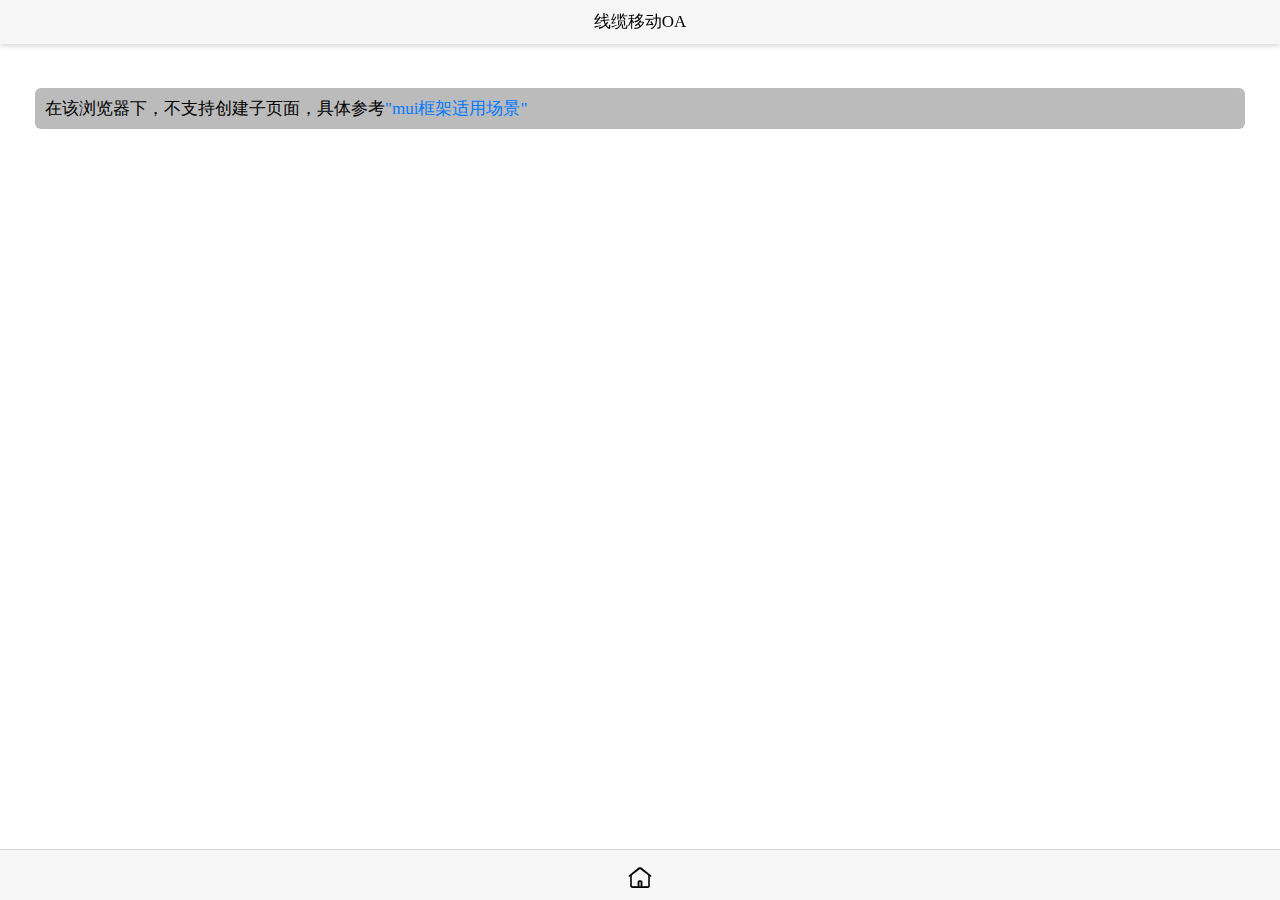
<file: 线缆移动OA - 副本/线缆移动OA/index.html>
<!DOCTYPE html>
<html>

	<head>
		<meta charset="utf-8">
		<title>线缆移动OA</title>
		<meta name="viewport" content="width=device-width, initial-scale=1,maximum-scale=1, user-scalable=no">
		<meta name="apple-mobile-web-app-capable" content="yes">
		<meta name="apple-mobile-web-app-status-bar-style" content="black">
        <script type="text/javascript" src="js/common.js"></script>
        <script src="js/app.js"></script>
		<link rel="stylesheet" href="css/mui.min.css">
		<link rel="stylesheet" href="css/my.css">
		<link rel="stylesheet" href="css/iconfont.css" />
	</head>

	<body>
		<header class="mui-bar mui-bar-nav">
			
			<h1 class="mui-title">线缆移动OA</h1>
		</header>
		<nav class="mui-bar mui-bar-tab">
			<a class="mui-tab-item mui-active" href="list.html">
				<span class="mui-icon iconfont icon-home"></span>
				
			</a>
			
		</nav>
		<script src="js/mui.min.js"></script>
		<script type="text/javascript">
		mui.init({
				swipeBack: false,
				statusBarBackground: '#f7f7f7',
				
				subpages: [{
					id: 'list.html',
					url: 'list.html',
					styles: {
						top: '45px',
						bottom: '50px',
						bounce: 'vertical'
					}
				}]
			});
		
	</script>
	</body>

</html>
</file>
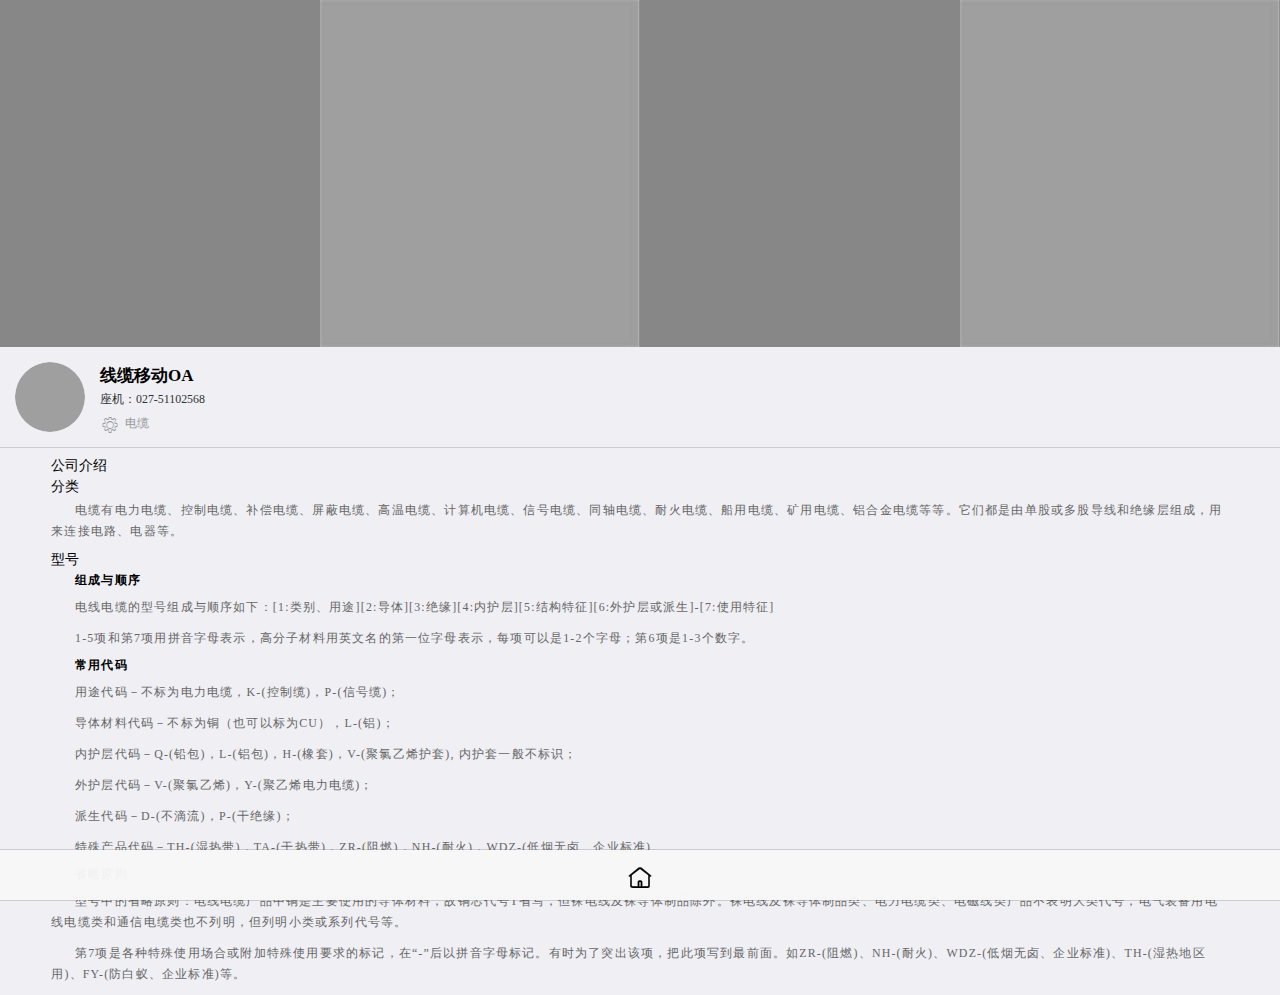
<file: 线缆移动OA - 副本/线缆移动OA/gsjj.html>
<!DOCTYPE html>
<html>
<head>
    <meta charset="utf-8">
    <meta name="viewport" content="width=device-width, initial-scale=1,maximum-scale=1, user-scalable=no">
		<meta name="apple-mobile-web-app-capable" content="yes">
		<meta name="apple-mobile-web-app-status-bar-style" content="black">
    <title>线缆移动OA</title>
    <script src="js/common.js"></script>
    <script src="js/mui.min.js"></script>
    <script src="js/app.js"></script>
    <link rel="stylesheet" href="css/mui.min.css">
    <link rel="stylesheet" href="css/my.css">
	<link rel="stylesheet" href="css/iconfont.css" />
    <script type="text/javascript" charset="utf-8">
      	mui.init();
    </script>
    <style>
			html,body {
				background-color: #efeff4;
			}
			header.mui-bar{
				display: none;
			}
			.mui-bar-nav~.mui-content{
				padding: 0;
			}
		</style>
</head>
<body>
	<header class="mui-bar mui-bar-nav">
			<a class="mui-icon iconfont icon-back mui-pull-left" onclick="back();"></a>
			<h1 class="mui-title">公司简介</h1>
	</header>
	<nav class="mui-bar mui-bar-tab">
			<a class="mui-tab-item mui-active" href="list.html">
				<span class="mui-icon iconfont icon-home"></span>
				
			</a>
			
		</nav>
	<div class="mui-content">
		<div class="mui_gsjj_pic">
			<ul>
				<li><img src="images/gsjj1.jpg"></li>
				<li><img src="images/gsjj2.jpg"></li>
				<li><img src="images/gsjj1.jpg"></li>
				<li><img src="images/gsjj2.jpg"></li>
			</ul>
		</div>
		<div class="mui_jj">
			
						<img class="mui-media-object mui-pull-left" src="images/gsjj3.png">
						<div class="mui_body">
							线缆移动OA
							<p class='mui-ellipsis'>座机：027-51102568</p>
							<p class='mui-ellipsis'><i class="mui-icon mui-icon-gear"></i>电缆</p>
						</div>
					
		</div>
		<div class="mui_cont">
			  <h4>公司介绍</h4>
			  <li>
			  	<h4>分类</h4>
			  	<p>电缆有电力电缆、控制电缆、补偿电缆、屏蔽电缆、高温电缆、计算机电缆、信号电缆、同轴电缆、耐火电缆、船用电缆、矿用电缆、铝合金电缆等等。它们都是由单股或多股导线和绝缘层组成，用来连接电路、电器等。</p>
			  </li>
			  <li>
			  	<h4>型号</h4>
			  	<p class="mui_bold">组成与顺序</p>
			  	<p>电线电缆的型号组成与顺序如下：[1:类别、用途][2:导体][3:绝缘][4:内护层][5:结构特征][6:外护层或派生]-[7:使用特征]</p>
			    <p>1-5项和第7项用拼音字母表示，高分子材料用英文名的第一位字母表示，每项可以是1-2个字母；第6项是1-3个数字。</p>
			    <p class="mui_bold">常用代码</p>
			    <p>用途代码－不标为电力电缆，K-(控制缆)，P-(信号缆)；</p>
			    <p>导体材料代码－不标为铜（也可以标为CU），L-(铝)；</p>
			    <p>内护层代码－Q-(铅包)，L-(铝包)，H-(橡套)，V-(聚氯乙烯护套), 内护套一般不标识；</p>
			    <p>外护层代码－V-(聚氯乙烯)，Y-(聚乙烯电力电缆)；</p>
			    <p>派生代码－D-(不滴流)，P-(干绝缘)；</p>
			    <p>特殊产品代码－TH-(湿热带)，TA-(干热带)，ZR-(阻燃)，NH-(耐火)，WDZ-(低烟无卤、企业标准)。</p>
			    <p class="mui_bold"> 省略原则</p>
			    <p>型号中的省略原则：电线电缆产品中铜是主要使用的导体材料，故铜芯代号T省写，但裸电线及裸导体制品除外。裸电线及裸导体制品类、电力电缆类、电磁线类产品不表明大类代号，电气装备用电线电缆类和通信电缆类也不列明，但列明小类或系列代号等。</p>
			    <p>第7项是各种特殊使用场合或附加特殊使用要求的标记，在“-”后以拼音字母标记。有时为了突出该项，把此项写到最前面。如ZR-(阻燃)、NH-(耐火)、WDZ-(低烟无卤、企业标准)、TH-(湿热地区用)、FY-(防白蚁、企业标准)等。</p>
			  </li>
		</div>
	</div>
	
</body>
</html>
</file>
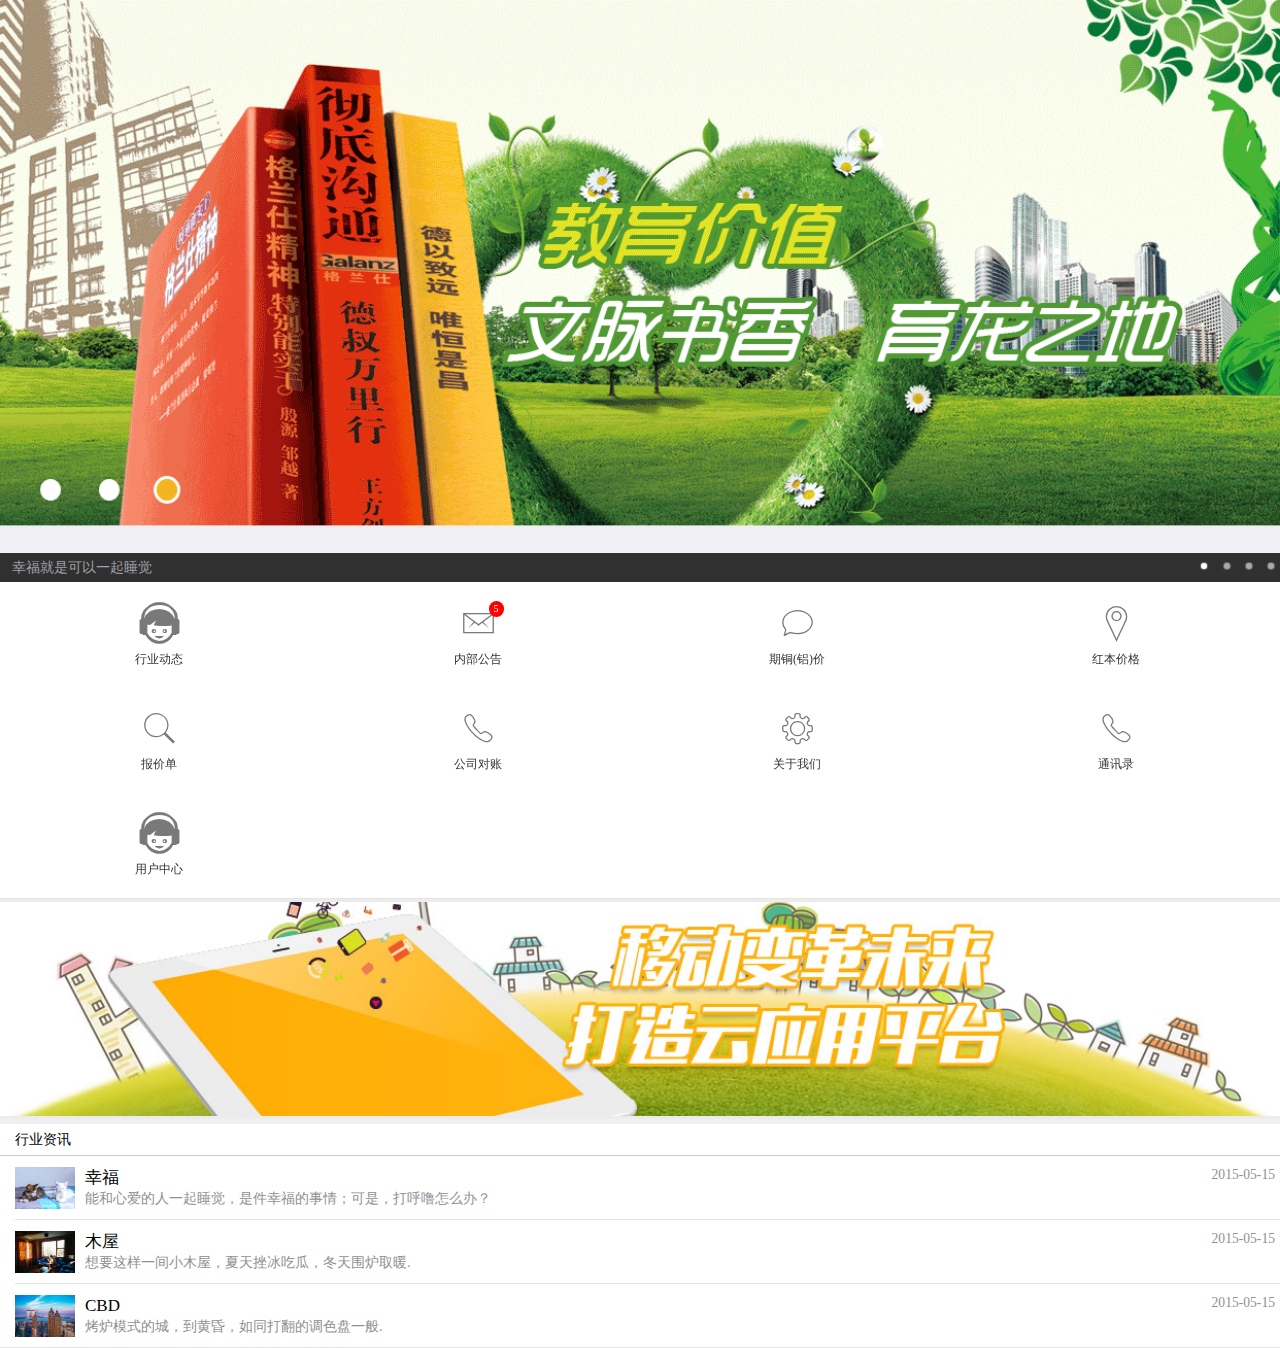
<file: 线缆移动OA - 副本/线缆移动OA/list.html>
<!DOCTYPE html>
<html>

	<head>
		<meta charset="utf-8">
		<title>线缆移动OA</title>
		<meta name="viewport" content="width=device-width, initial-scale=1,maximum-scale=1, user-scalable=no">
		<meta name="apple-mobile-web-app-capable" content="yes">
		<meta name="apple-mobile-web-app-status-bar-style" content="black">
		<link rel="stylesheet" href="css/mui.min.css">
		<link rel="stylesheet" href="css/iconfont.css">
		<link rel="stylesheet" href="css/my.css">
		
		<script src="js/mui.min.js"></script>
		<script src="js/app.js"></script>
		<style type="text/css">
		    li{list-style: none;}
			#list {
				/*避免导航边框和列表背景边框重叠，看起来像两条边框似得；*/
				
				margin-top: -1px;
			}
			.mui_pic{width:100%; margin: 0 auto; overflow: hidden;border-top:3px solid #ececec;border-bottom:3px solid #ececec;}
			.mui_pic ul{padding: 0; margin: 0;}
			.mui_pic img{width:100%; float: left;display: block; padding: 0; margin: 0;}
			.msw-home-ninebox ul.mui-grid-9{background: #fff; overflow: hidden;}
			.msw-home-ninebox .mui-grid-view.mui-grid-9 .mui-table-view-cell{border:0 none;}
			.mui_zx{width:100%; margin: 0 auto;overflow: hidden; margin-top: 5px; background: #FFFFFF;}
			.mui_zx div.title{border-bottom: 1px solid #ccc; padding: 5px 15px; font-size: 0.8em;}
			.mui_zx p.mui_text_right{position: absolute; top:8px; right:5px; font-size: 0.8em;}
			.mui_zx .mui-table-view .mui-media-object{max-width: 60px;}
			.mui-table-view.mui-grid-view .mui-table-view-cell .mui-media-body{font-size: 0.7em;}
		</style>
	</head>

	<body>
		<div class="mui-content">
			
				
							<div id="slider" class="mui-slider">
								<div class="mui-slider-group mui-slider-loop">
									<!-- 额外增加的一个节点(循环轮播：第一个节点是最后一张轮播) -->
									<div class="mui-slider-item mui-slider-item-duplicate">
										<a href="#">
											<img src="images/slide.png">
											<p class="mui-slider-title">幸福就是可以一起睡觉</p>
										</a>
									</div>
									<!-- 第一张 -->
									<div class="mui-slider-item">
										<a href="#">
											<img src="images/slide.png">
											<p class="mui-slider-title">幸福就是可以一起睡觉</p>
										</a>
									</div>
									<!-- 第二张 -->
									<div class="mui-slider-item">
										<a href="#">
											<img src="images/slide.png">
											<p class="mui-slider-title">幸福就是可以一起睡觉</p>
										</a>
									</div>
									<!-- 第三张 -->
									<div class="mui-slider-item">
										<a href="#">
											<img src="images/slide.png">
											<p class="mui-slider-title">幸福就是可以一起睡觉</p>
										</a>
									</div>
									<!-- 第四张 -->
									<div class="mui-slider-item">
										<a href="#">
											<img src="images/slide.png">
											<p class="mui-slider-title">幸福就是可以一起睡觉</p>
										</a>
									</div>
									<!-- 额外增加的一个节点(循环轮播：最后一个节点是第一张轮播) -->
									<div class="mui-slider-item mui-slider-item-duplicate">
										<a href="#">
											<img src="images/slide.png">
											<p class="mui-slider-title">幸福就是可以一起睡觉</p>
										</a>
									</div>
								</div>
								<div class="mui-slider-indicator mui-text-right">
									<div class="mui-indicator mui-active"></div>
									<div class="mui-indicator"></div>
									<div class="mui-indicator"></div>
									<div class="mui-indicator"></div>
								</div>
							</div>
					<div class="msw-home-ninebox" id="list">
						<ul class="mui-table-view mui-grid-view mui-grid-9">
		            <li class="mui-table-view-cell mui-media mui-col-xs-4 mui-col-sm-3"><a id="newslist.html"  href="newslist.html">
		                    <span class="mui-icon iconfont icon-kidlisteningmusicwithheadphones"></span>
		                    <div class="mui-media-body">行业动态</div></a></li>
		            <li class="mui-table-view-cell mui-media mui-col-xs-4 mui-col-sm-3"><a id="public.html" href="public.html">
		                    <span class="mui-icon mui-icon-email"><span class="mui-badge">5</span></span>
		                    <div class="mui-media-body">内部公告</div></a></li>
		            <li class="mui-table-view-cell mui-media mui-col-xs-4 mui-col-sm-3"><a id="categories_list.html"  onclick="clicked(this.id);">
		                    <span class="mui-icon mui-icon-chatbubble"></span>
		                    <div class="mui-media-body">期铜(铝)价</div></a></li>
		            <li class="mui-table-view-cell mui-media mui-col-xs-4 mui-col-sm-3"><a id="hbjg.html" href="hbjg.html">
		                    <span class="mui-icon mui-icon-location"></span>
		                    <div class="mui-media-body">红本价格</div></a></li>
		            <li class="mui-table-view-cell mui-media mui-col-xs-4 mui-col-sm-3"><a id="categories_list.html"  onclick="clicked(this.id);">
		                    <span class="mui-icon mui-icon-search"></span>
		                    <div class="mui-media-body">报价单</div></a></li>
		            <li class="mui-table-view-cell mui-media mui-col-xs-4 mui-col-sm-3"><a id="categories_list.html"  onclick="clicked(this.id);">
		                    <span class="mui-icon mui-icon-phone"></span>
		                    <div class="mui-media-body">公司对账</div></a></li>
		            <li class="mui-table-view-cell mui-media mui-col-xs-4 mui-col-sm-3"><a href="about.html" id="about.html"  onclick="clicked(this.id);">
		                    <span class="mui-icon mui-icon-gear"></span>
		                    <div class="mui-media-body">关于我们</div></a></li>
		            <li class="mui-table-view-cell mui-media mui-col-xs-4 mui-col-sm-3"><a id="categories_list.html"  onclick="clicked(this.id);">
		                    <span class="mui-icon mui-icon-phone"></span>
		                    <div class="mui-media-body">通讯录</div></a></li>
		            <li class="mui-table-view-cell mui-media mui-col-xs-4 mui-col-sm-3"><a id="address.html"  href="address.html">
		                    <span class="mui-icon iconfont icon-kidlisteningmusicwithheadphones"></span>
		                    <div class="mui-media-body">用户中心</div></a></li>
		        </ul> 
						  
					</div>    
					<div class="mui_pic">
						 <ul>
						 	<li>
						 		<a id="categories_list.html"  onclick="clicked(this.id);">
						 			<img src="images/10.jpg">	
						 		</a>
						 	</li>
						 </ul>
					</div>
		   <div class="mui_zx">	
		     <div class="title">
				行业资讯
			</div>
			<ul class="mui-table-view">
				<li class="mui-table-view-cell mui-media">
					<a href="javascript:;">
						<img class="mui-media-object mui-pull-left" src="images/shuijiao.jpg">
						<div class="mui-media-body">
							幸福
							<p class='mui-ellipsis'>能和心爱的人一起睡觉，是件幸福的事情；可是，打呼噜怎么办？</p>
							<p class="mui_text_right">2015-05-15</p>
						</div>
					</a>
				</li>
				<li class="mui-table-view-cell mui-media">
					<a href="javascript:;">
						<img class="mui-media-object mui-pull-left" src="images/muwu.jpg">
						<div class="mui-media-body">
							木屋
							<p class='mui-ellipsis'>想要这样一间小木屋，夏天挫冰吃瓜，冬天围炉取暖.</p>
							<p class="mui_text_right">2015-05-15</p>
						</div>
					</a>
				</li>
				<li class="mui-table-view-cell mui-media">
					<a href="javascript:;">
						<img class="mui-media-object mui-pull-left" src="images/cbd.jpg">
						<div class="mui-media-body">
							CBD
							<p class='mui-ellipsis'>烤炉模式的城，到黄昏，如同打翻的调色盘一般.</p>
							<p class="mui_text_right">2015-05-15</p>
						</div>
					</a>
				</li>

			</ul>
			</div>
					
			</div>
			
		<script>
			//只有ios支持的功能需要在Android平台隐藏；
			mui.init();
						mui("#slider").slider({
							interval: 3000
						});
			
           
		</script>
	</body>

</html>
</file>
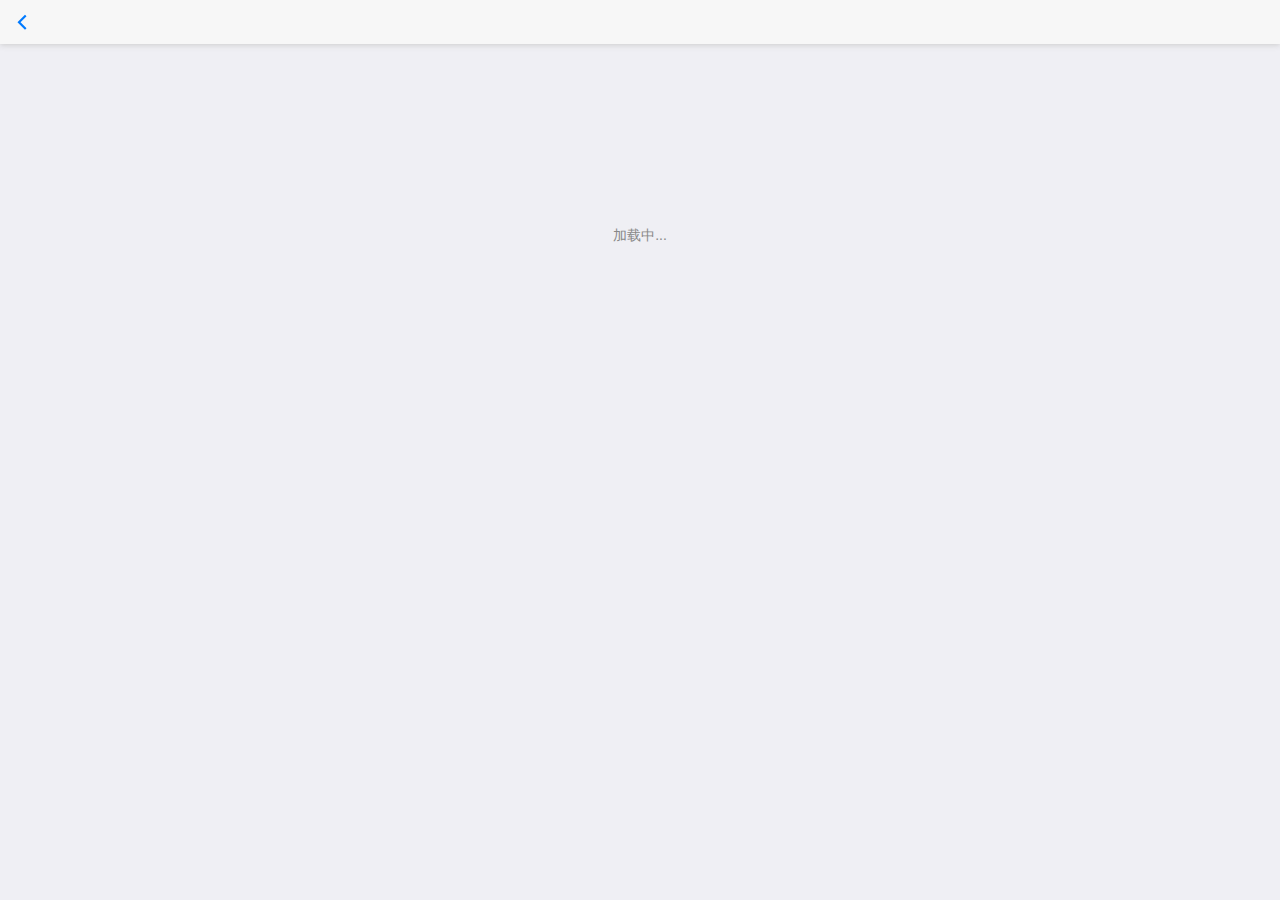
<file: 线缆移动OA - 副本/线缆移动OA/examples/template.html>
<!DOCTYPE html>
<html>

	<head>
		<meta charset="utf-8">
		<title></title>
		<meta name="viewport" content="width=device-width, initial-scale=1,maximum-scale=1,user-scalable=no">
		<meta name="apple-mobile-web-app-capable" content="yes">
		<meta name="apple-mobile-web-app-status-bar-style" content="black">

		<link rel="stylesheet" href="../css/mui.min.css">
		<style>
			html,
			body {
				background-color: #efeff4;
			}
			.mui-loader {
				position: absolute;
				top: 25%;
				width: 100%;
				height: 60%;
				color: #888;
				font-size: 14px;
				text-align: center;
			}
			.mui-fadein {
				opacity: 1;
			}
			.mui-fadeout {
				opacity: 0;
			}
			@keyframes fadein {
				from {
					opacity: 0;
				}
				to {
					opacity: 1;
				}
			}
			@-webkit-keyframes fadein {
				from {
					opacity: 0;
				}
				to {
					opacity: 1;
				}
			}
			@keyframes fadeout {
				from {
					opacity: 1;
				}
				to {
					opacity: 0;
				}
			}
			@-webkit-keyframes fadeout {
				from {
					opacity: 1;
				}
				to {
					opacity: 0;
				}
			}
		</style>
	</head>

	<body>
		<header class="mui-bar mui-bar-nav">
			<a id="back" class="mui-action-back mui-icon mui-icon-left-nav mui-pull-left"></a>
			<a id="menu" class="mui-action-menu mui-icon mui-icon-bars mui-pull-right" style="display: none;"></a>
			<h1 id="title" class="mui-title"></h1>
		</header>
		<div class="mui-loader">加载中...</div>
	</body>
	<script src="../js/mui.min.js"></script>
		<script src="../js/app.js"></script>
	<script type="text/javascript">
		//启用双击监听
		mui.init({
			gestureConfig:{
				doubletap:true
			}
		});
		var titleElem = document.getElementById("title")
		var menu = document.getElementById("menu")

		 window.addEventListener("updateHeader", function(e) {
			var title = e.detail.title;
			var showMenu = e.detail.showMenu;
			titleElem.innerHTML = title;
			titleElem.className = "mui-title mui-fadein";
			var display = showMenu ? "" : "none";
			if (showMenu) {
				mui.options.keyEventBind.menubutton = true;
			} else {
				mui.options.keyEventBind.menubutton = false;
			}
			menu.style.display = display;
		});
		var contentWebview = null;
		document.getElementById("menu").addEventListener('tap', function(e) {
			e.stopPropagation();
			if(contentWebview==null){
				contentWebview = plus.webview.currentWebview().children()[0];
			}
			contentWebview.evalJS('mui("#topPopover").popover("toggle")');
		});
		document.querySelector('header').addEventListener('doubletap',function () {
			if(contentWebview==null){
				contentWebview = plus.webview.currentWebview().children()[0];
			}
			contentWebview.evalJS('mui.scrollTo(0, 100)');
		});
	</script>

</html>
</file>
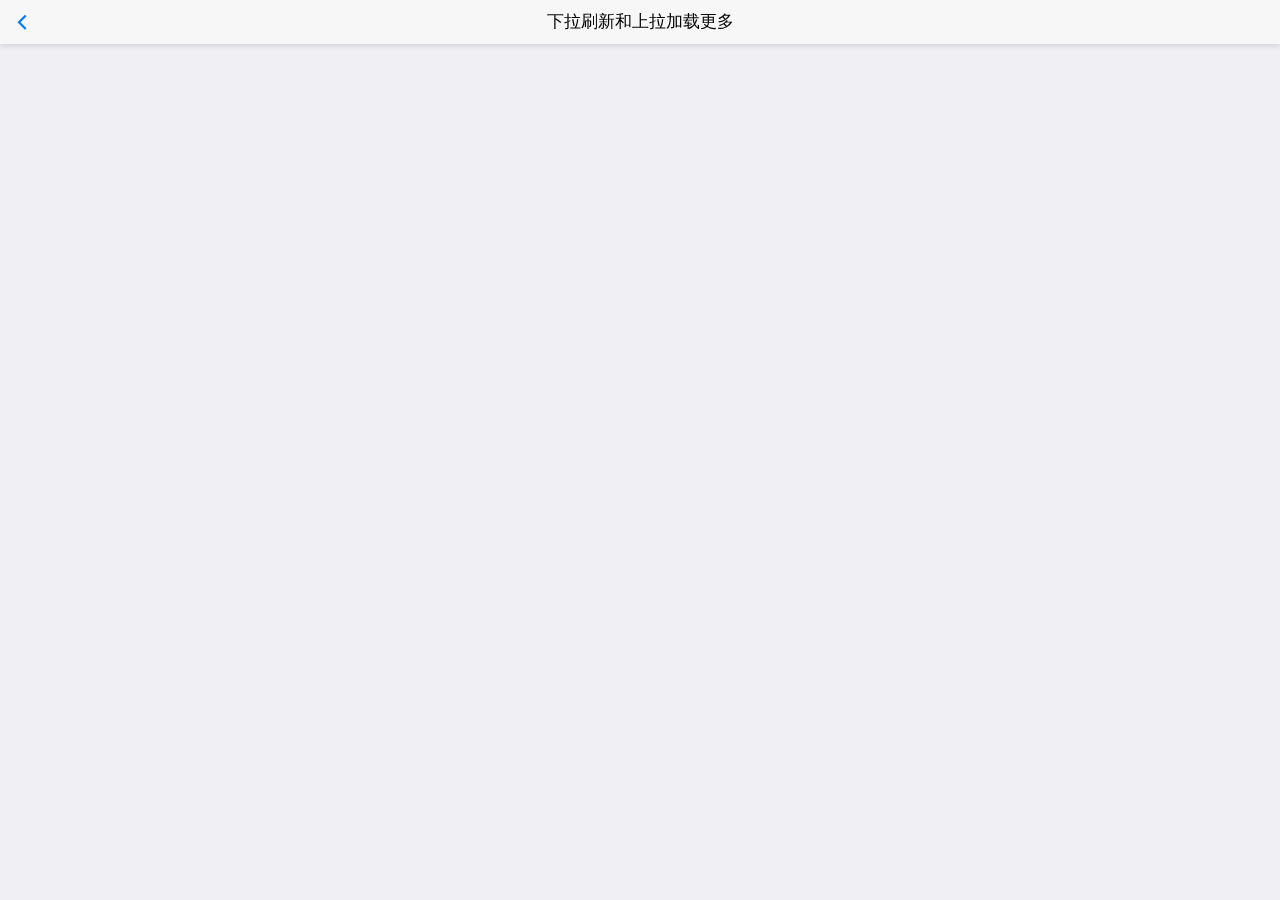
<file: 线缆移动OA - 副本/线缆移动OA/examples/template_pullrefresh.html>
<!DOCTYPE html>
<html>

	<head>
		<meta charset="utf-8">
		<title></title>
		<meta name="viewport" content="width=device-width, initial-scale=1,maximum-scale=1,user-scalable=no">
		<meta name="apple-mobile-web-app-capable" content="yes">
		<meta name="apple-mobile-web-app-status-bar-style" content="black">

		<link rel="stylesheet" href="../css/mui.min.css">
		<style>
			html,
			body {
				background-color: #efeff4;
			}
			.mui-fadein {
				/*-webkit-animation: fadein 0.1s;
				animation: fadein 0.1s;*/
				
				opacity: 1;
			}
			.mui-fadeout {
				opacity: 0;
			}
			@keyframes fadein {
				from {
					opacity: 0;
				}
				to {
					opacity: 1;
				}
			}
			@-webkit-keyframes fadein {
				from {
					opacity: 0;
				}
				to {
					opacity: 1;
				}
			}
			@keyframes fadeout {
				from {
					opacity: 1;
				}
				to {
					opacity: 0;
				}
			}
			@-webkit-keyframes fadeout {
				from {
					opacity: 1;
				}
				to {
					opacity: 0;
				}
			}
		</style>
	</head>

	<body>
		<header class="mui-bar mui-bar-nav">
			<a id="back" class="mui-action-back mui-icon mui-icon-left-nav mui-pull-left"></a>
			<h1 id="title" class="mui-title">下拉刷新和上拉加载更多</h1>
		</header>
		<div class="mui-content"></div>
	</body>
	<script src="../js/mui.min.js"></script>
	<script src="../js/app.js"></script>
	<script type="text/javascript">
		//启用双击监听
		mui.init({
			gestureConfig:{
				doubletap:true
			}
		});
		var titleElem = document.getElementById("title");
		window.addEventListener("updateHeader", function(e) {
			var title = '下拉刷新和上拉加载更多';
			titleElem.innerHTML = title;
			titleElem.className = "mui-title mui-fadein";
		});
		var contentWebview = null;
		document.querySelector('header').addEventListener('doubletap',function () {
			if(contentWebview==null){
				contentWebview = plus.webview.currentWebview().children()[0];
			}
			if(mui.os.ios){
				contentWebview.evalJS("mui('#pullrefresh').pullRefresh().scrollTo(0,0,100)");
			}else{
				contentWebview.evalJS('mui.scrollTo(0, 100)');
			}
		});
	</script>

</html>
</file>
<file: 线缆移动OA - 副本/线缆移动OA/css/my.css>
*{padding: 0; margin: 0; font-family: "微软雅黑";}
li{list-style: none;}
/*index.html*/
.mui-bar a span{color: #000;}
/*gsjj.html*/
.mui_gsjj_pic{width:100%;margin: 0 auto; overflow: hidden;}
.mui_gsjj_pic img{width:100%; float: left;}
.mui_gsjj_pic li{width:25%; float: left;}
.mui_jj{width:100%; overflow: hidden; margin: 0 auto; border-bottom: 1px solid #ccc;}
.mui_jj img{max-width: 100px; border-radius: 50%;-webkit-border-radius: 50%; padding: 15px;}
.mui_jj div.mui_body{margin-top: 18px; font-size: 1em; font-weight:bold;}
.mui_jj div.mui_body p{margin: 3px 0; font-size: 0.7em; color:#333; font-weight: normal;}
.mui_jj div.mui_body p:nth-of-type(2){color:#999;}
.mui_jj div.mui_body p:nth-of-type(2) i{margin-right: 5px; vertical-align:bottom; font-size: 1.7em;}
.mui_cont{width:92%; margin: 0 auto; overflow: hidden; margin-top:5px ;}
.mui_cont h4{font-size: 0.8em; font-weight: normal; color:#000; line-height: 1.2em;}
.mui_cont p{ text-indent: 2em; font-size: 0.7em; letter-spacing: 0.1em; color:#666; }
.mui_cont p.mui_bold{font-weight: bold;color: #000;line-height: 1.1em;}
</file>
<file: 线缆移动OA - 副本/线缆移动OA/css/iconfont.css>
@font-face {font-family: "iconfont";
  src: url('iconfont.eot'); /* IE9*/
  src: url('iconfont.eot?#iefix') format('embedded-opentype'), /* IE6-IE8 */
  url('iconfont.woff') format('woff'), /* chrome、firefox */
  url('iconfont.ttf') format('truetype'), /* chrome、firefox、opera、Safari, Android, iOS 4.2+*/
  url('iconfont.svg#iconfont') format('svg'); /* iOS 4.1- */
}

.iconfont {
  font-family:"iconfont" !important;
  font-size:16px;
  font-style:normal;
  -webkit-font-smoothing: antialiased;
  -webkit-text-stroke-width: 0.2px;
  -moz-osx-font-smoothing: grayscale;
}

.icon-xinshoushanglu:before { content: "\e60c"; }
.icon-banji:before { content: "\e60d"; }
.icon-kecheng:before { content: "\e612"; }
.icon-xiaoxi:before { content: "\e60e"; }
.icon-search:before { content: "\e61a"; }
.icon-houtui:before { content: "\e61e"; }
.icon-location:before { content: "\e617"; }
.icon-search1:before { content: "\e600"; }
.icon-list:before { content: "\e601"; }
.icon-my:before { content: "\e602"; }
.icon-zhifuanquan:before { content: "\e613"; }
.icon-home:before { content: "\e603"; }
.icon-bianji:before { content: "\e61d"; }
.icon-fuwu:before { content: "\e604"; }
.icon-class:before { content: "\e614"; }
.icon-kechengxiangxi:before { content: "\e61f"; }
.icon-search2:before { content: "\e618"; }
.icon-pingjia:before { content: "\e60f"; }
.icon-shoucang:before { content: "\e610"; }
.icon-kidlisteningmusicwithheadphones:before { content: "\e616"; }
.icon-gengduo:before { content: "\e605"; }
.icon-chuguoqianzheng:before { content: "\e606"; }
.icon-qianbao:before { content: "\e611"; }
.icon-back:before { content: "\e620"; }
.icon-zhuangxiuzhushou:before { content: "\e607"; }
.icon-iconfontxuexiaoguanli:before { content: "\e608"; }
.icon-zaixiankefu:before { content: "\e61c"; }
.icon-iconzhongxiaoxuexiao:before { content: "\e609"; }
.icon-wenhuayishu:before { content: "\e60a"; }
.icon-class1:before { content: "\e615"; }
.icon-fujinzhoubianxinxi:before { content: "\e619"; }
.icon-lianxiren:before { content: "\e61b"; }
.icon-children:before { content: "\e60b"; }
</file>
